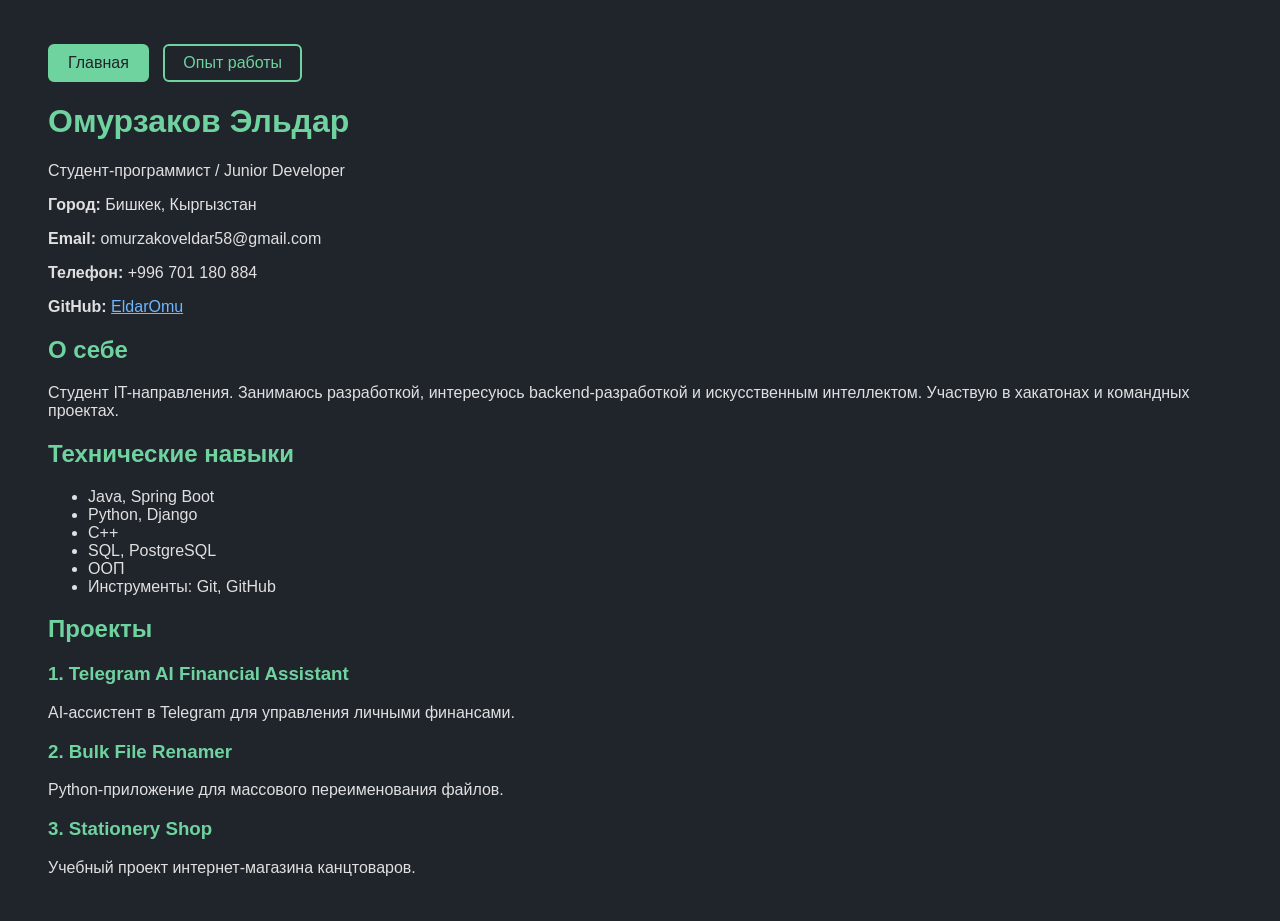
<file: index.html>
<!DOCTYPE html>
<html lang="ru">
<head>
    <meta charset="UTF-8">
    <meta name="viewport" content="width=device-width, initial-scale=1.0">
    <title>Резюме</title>
    <link rel="stylesheet" href="mystyle.css">
</head>
<body>

    <nav class="menu">
        <ul>
            <li><a href="index.html" class="active">Главная</a></li>
            <li><a href="about.html">Опыт работы</a></li>
        </ul>
    </nav>

    <header>
        <h1>Омурзаков Эльдар</h1>
        <p class="subtitle">Студент-программист / Junior Developer</p>
    </header>

    <div class="layout-container">

        <aside>
            <div class="profile-box">
                <p><strong>Город:</strong> Бишкек, Кыргызстан</p>
                <p><strong>Email:</strong> omurzakoveldar58@gmail.com</p>
                <p><strong>Телефон:</strong> +996 701 180 884</p>
                <p><strong>GitHub:</strong> <a href="https://github.com/EldarOmu" target="_blank" rel="noopener noreferrer">EldarOmu</a></p>
            </div>
        </aside>

        <main>
            <section class="card">
                <h2>О себе</h2>
                <p>
                    Студент IT-направления. Занимаюсь разработкой, интересуюсь backend-разработкой
                    и искусственным интеллектом. Участвую в хакатонах и командных проектах.
                </p>
            </section>

            <section class="card">
                <h2>Технические навыки</h2>
                <ul>
                    <li>Java, Spring Boot</li>
                    <li>Python, Django</li>
                    <li>C++</li>
                    <li>SQL, PostgreSQL</li>
                    <li>ООП</li>
                    <li>Инструменты: Git, GitHub</li>
                </ul>
            </section>

            <section class="card">
                <h2>Проекты</h2>
                <div class="project-item">
                    <h3>1. Telegram AI Financial Assistant</h3>
                    <p>AI-ассистент в Telegram для управления личными финансами.</p>
                </div>
                <div class="project-item">
                    <h3>2. Bulk File Renamer</h3>
                    <p>Python-приложение для массового переименования файлов.</p>
                </div>
                <div class="project-item">
                    <h3>3. Stationery Shop</h3>
                    <p>Учебный проект интернет-магазина канцтоваров.</p>
                </div>
            </section>
        </main>
    </div>

</body>
</html>
</file>
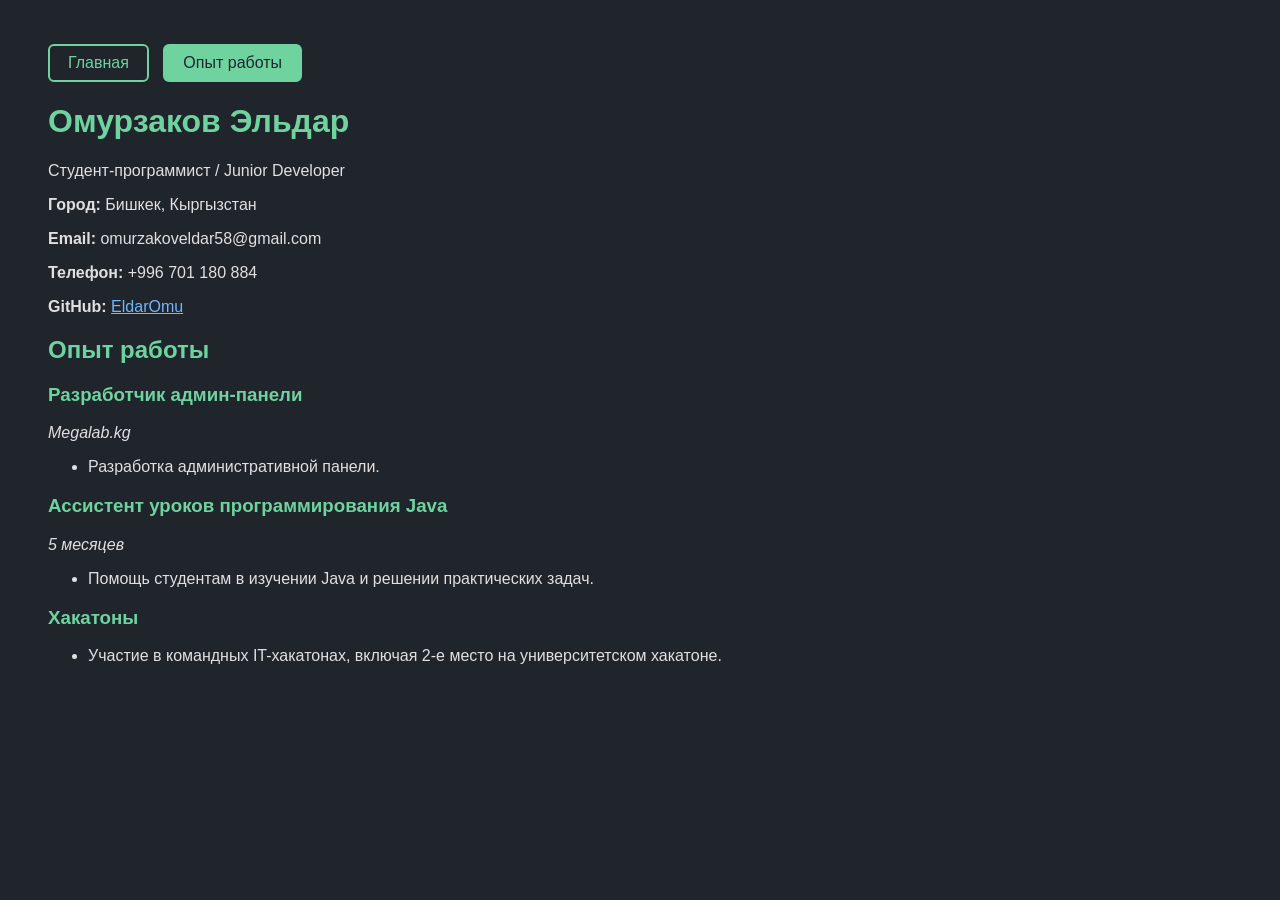
<file: about.html>
<!DOCTYPE html>
<html lang="ru">
<head>
    <meta charset="UTF-8">
    <meta name="viewport" content="width=device-width, initial-scale=1.0">
    <title>Опыт работы — Омурзаков Эльдар</title>
    <link rel="stylesheet" href="mystyle.css">
</head>
<body>

    <nav class="menu">
        <ul>
            <li><a href="index.html">Главная</a></li>
            <li><a href="about.html" class="active">Опыт работы</a></li>
        </ul>
    </nav>

    <header>
        <h1>Омурзаков Эльдар</h1>
        <p class="subtitle">Студент-программист / Junior Developer</p>
    </header>

    <div class="layout-container">

        <aside>
            <div class="profile-box">
                <p><strong>Город:</strong> Бишкек, Кыргызстан</p>
                <p><strong>Email:</strong> omurzakoveldar58@gmail.com</p>
                <p><strong>Телефон:</strong> +996 701 180 884</p>
                <p><strong>GitHub:</strong> <a href="https://github.com/EldarOmu" target="_blank" rel="noopener noreferrer">EldarOmu</a></p>
            </div>
        </aside>

        <main>
            <section class="card">
                <h2>Опыт работы</h2>

                <div class="project-item">
                    <h3>Разработчик админ-панели</h3>
                    <p class="subtitle"><em>Megalab.kg</em></p>
                    <ul>
                        <li>Разработка административной панели.</li>
                    </ul>
                </div>

                <div class="project-item">
                    <h3>Ассистент уроков программирования Java</h3>
                    <p class="subtitle"><em>5 месяцев</em></p>
                    <ul>
                        <li>Помощь студентам в изучении Java и решении практических задач.</li>
                    </ul>
                </div>

                <div class="project-item">
                    <h3>Хакатоны</h3>
                    <ul>
                        <li>Участие в командных IT-хакатонах, включая 2-е место на университетском хакатоне.</li>
                    </ul>
                </div>
            </section>
        </main>
    </div>

</body>
</html>
</file>
<file: mystyle.css>
/* Общие настройки для всей страницы */
body {
    background-color: #20242b;  /* Тёмно-серый фон */
    color: #e0e0e0;             /* Светлый цвет текста */
    font-family: Verdana, sans-serif;
    padding: 20px 40px;
}

/* Цвет заголовков */
h1, h2, h3 {
    color: #6fd3a0;             /* Зелёный цвет */
}

/* Обычное состояние ссылок */
a {
    color: #6fb8ff;             /* Синий цвет ссылки */
    text-decoration: underline; /* Подчеркивание */
}

/* Цвет ссылки при наведении курсора */
a:hover {
    color: #ffb347;             /* Оранжевый при наведении */
}

/* Цвет уже посещенной ссылки */
a:visited {
    color: #c9a0ff;             /* Фиолетовый */
}

/* Меню: кнопки в одну строку */
.menu ul {
    list-style: none;
    padding: 0;
}

.menu li {
    display: inline-block;
    margin-right: 10px;
}

/* Кнопки меню */
.menu a {
    display: inline-block;
    padding: 8px 18px;
    border: 2px solid #6fd3a0;
    border-radius: 6px;
    color: #6fd3a0;
    text-decoration: none;
}

.menu a:hover {
    background-color: #6fd3a0;
    color: #20242b;
}

/* Кнопка текущей страницы */
.menu a.active {
    background-color: #6fd3a0;
    color: #20242b;
}
</file>
